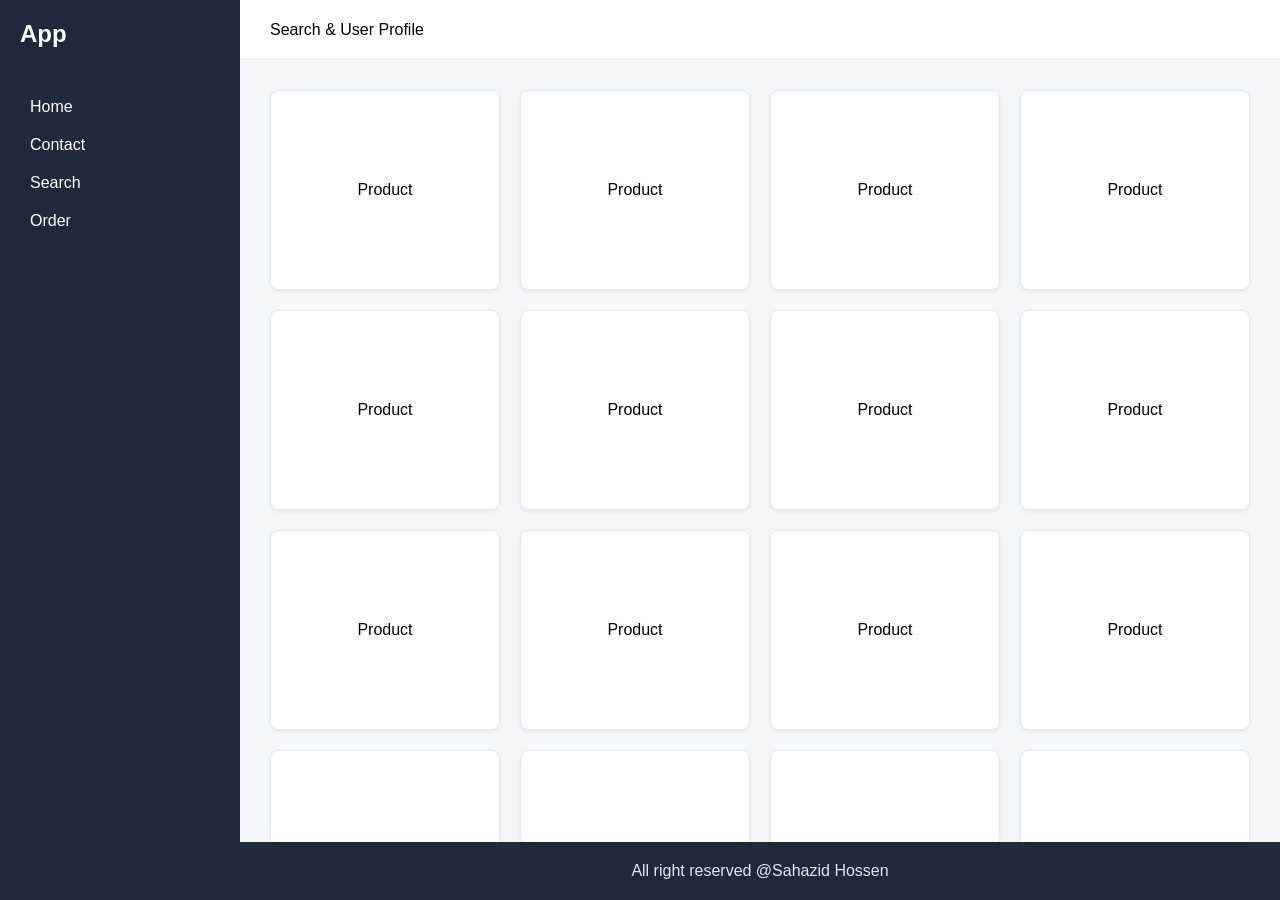
<file: index.html>
<!DOCTYPE html>
<html lang="en">
<head>
    <meta charset="UTF-8">
    <meta name="viewport" content="width=device-width, initial-scale=1.0">
    <title>Document</title>
    <link rel="stylesheet" href="style.css">
</head>
<body>
    <div class="dashboard">
  <aside class="sidebar">
    <div class="logo">App</div>
    <nav class="menu">
        <ol class="navlink">
            <a href="contact.html" target="_blank"><li>Home</li></a>
            <li>Contact</li>
            <li>Search</li>
            <li>Order</li>
            
        </ol>
    </nav>
  </aside>
  
  <div class="main-wrapper">
    <header class="top-header">Search & User Profile</header>
    <main class="scroll-area">
      <div class="card">Product</div>
      <div class="card">Product</div>
      <div class="card">Product</div>
      <div class="card">Product</div>
       <div class="card">Product</div>
      <div class="card">Product</div>
      <div class="card">Product</div>
      <div class="card">Product</div>
       <div class="card">Product</div>
      <div class="card">Product</div>
      <div class="card">Product</div>
      <div class="card">Product</div>
       <div class="card">Product</div>
      <div class="card">Product</div>
      <div class="card">Product</div>
      <div class="card">Product</div>
       <div class="card">Product</div>
      <div class="card">Product</div>
      <div class="card">Product</div>
      <div class="card">Product</div>
       <div class="card">Product</div>
      <div class="card">Product</div>
      <div class="card">Product</div>
      <div class="card">Product</div>
       <div class="card">Product</div>
      <div class="card">Product</div>
      <div class="card">Product</div>
      <div class="card">Product</div>
    </main>
    <footer>
      <span>All right reserved @Sahazid Hossen</span>
    </footer>
  </div>
</div>
</div>
</body>
</html>
</file>
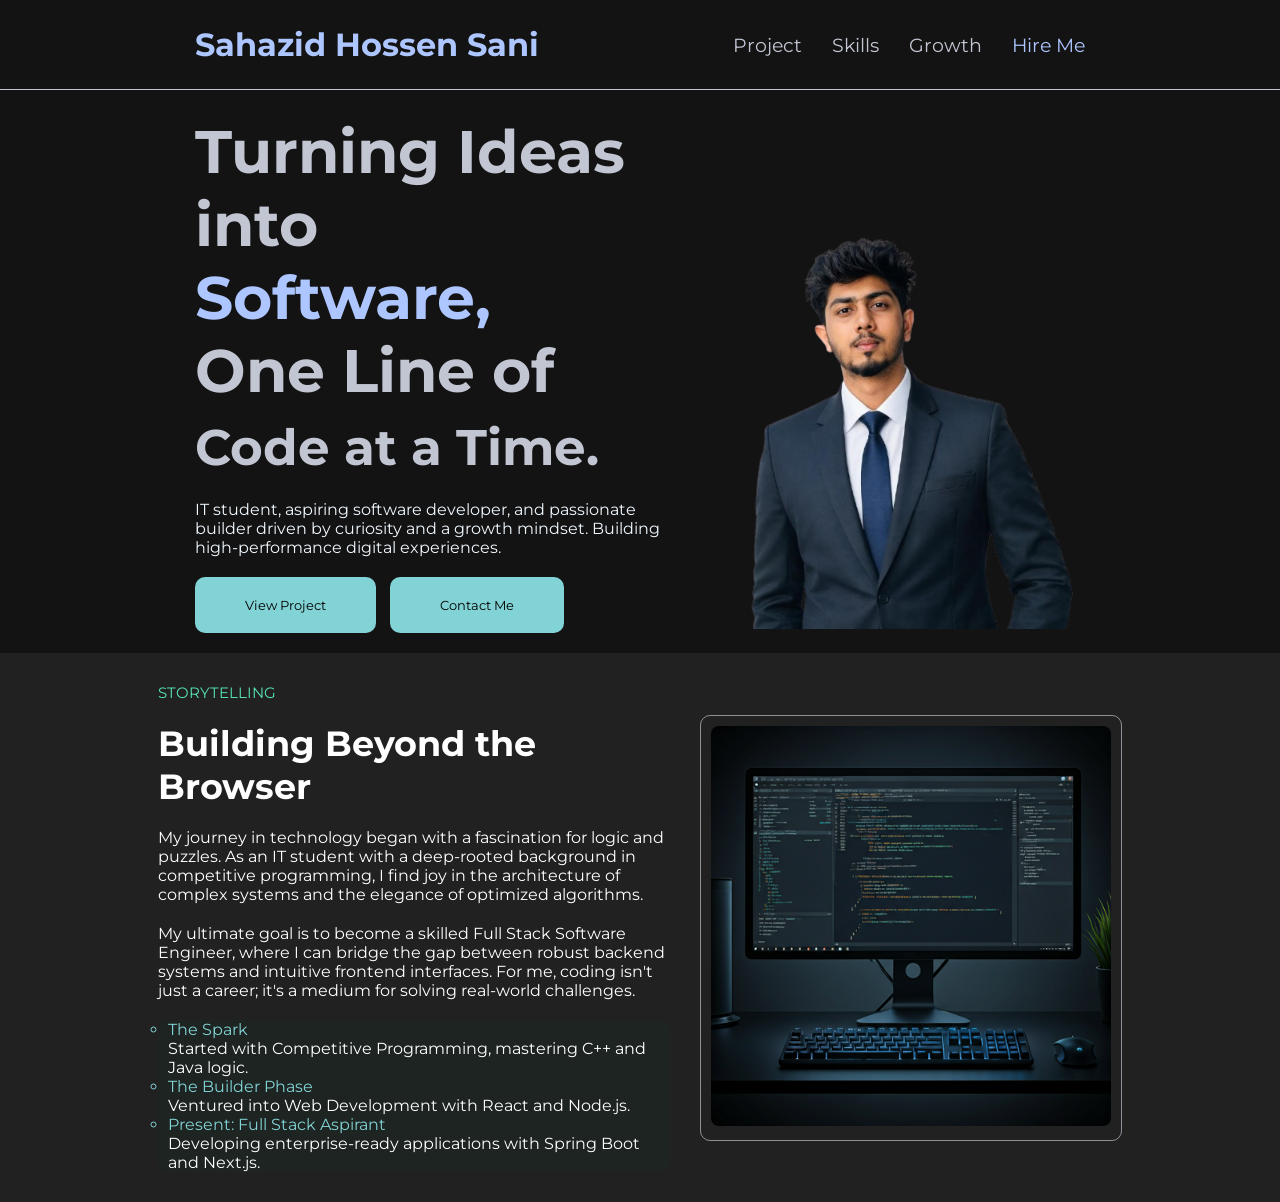
<file: Protfolio/index.html>
<!DOCTYPE html>
<html lang="en">
<head>
    <meta charset="UTF-8">
    <meta name="viewport" content="width=device-width, initial-scale=1.0">
    <title>Sahazid_Protfolio</title>
    <link rel="stylesheet" href="style.css">
</head>
<body>
    <header class="head">
        <nav class="nav-menu">
            <h2 class="color-primary">Sahazid Hossen Sani</h2>
            <ul>
                <li><a href="">Project</a></li>
                <li><a href="">Skills</a></li>
                <li><a href="">Growth</a></li>
                <li><a class="hire-me" href="" >Hire Me</a></li>
            </ul>
        </nav>
        <div class="intro-sec">
            <div class="intro">
                <h1 class="title">Turning Ideas into <p class="color-primary">Software,</p> <span> One Line of</span>  <small>Code at a Time.</small></h1>
        <p class="title-des">IT student, aspiring software developer, and passionate builder driven by curiosity and a growth mindset. Building high-performance digital experiences.</p>
        <button class="btn">View Project</button>
        <button class="btn">Contact Me</button>
            </div>
            <div class="image">
                <img src="Images/Sani.png" alt="">
            </div>
        </div>
    </header>

    <main class="storytelling">         
            <div class="storytelling-start">
                <p class="story-title">
                    STORYTELLING</p>
            <h3 class="story-heading">Building Beyond the Browser</h3>
            <p>My journey in technology began with a fascination for logic and puzzles. As an IT student with a deep-rooted background in competitive programming, I find joy in the architecture of complex systems and the elegance of optimized algorithms.</p>
            <p>My ultimate goal is to become a skilled Full Stack Software Engineer, where I can bridge the gap between robust backend systems and intuitive frontend interfaces. For me, coding isn't just a career; it's a medium for solving real-world challenges.</p>
     
                <ul>
                <li>The Spark
                    <p>Started with Competitive Programming, mastering C++ and Java logic.</p>
                </li>
                <li>The Builder Phase
                    <p>Ventured into Web Development with React and Node.js.</p>
                </li>
                <li>Present: Full Stack Aspirant
                    <p>Developing enterprise-ready applications with Spring Boot and Next.js.</p>
                </li>
            </ul>
            </div>
            <div class="story-img">
                <img src="Images/unnamed.png" alt="">
            </div>

    </main>
</body>
</html>
</file>
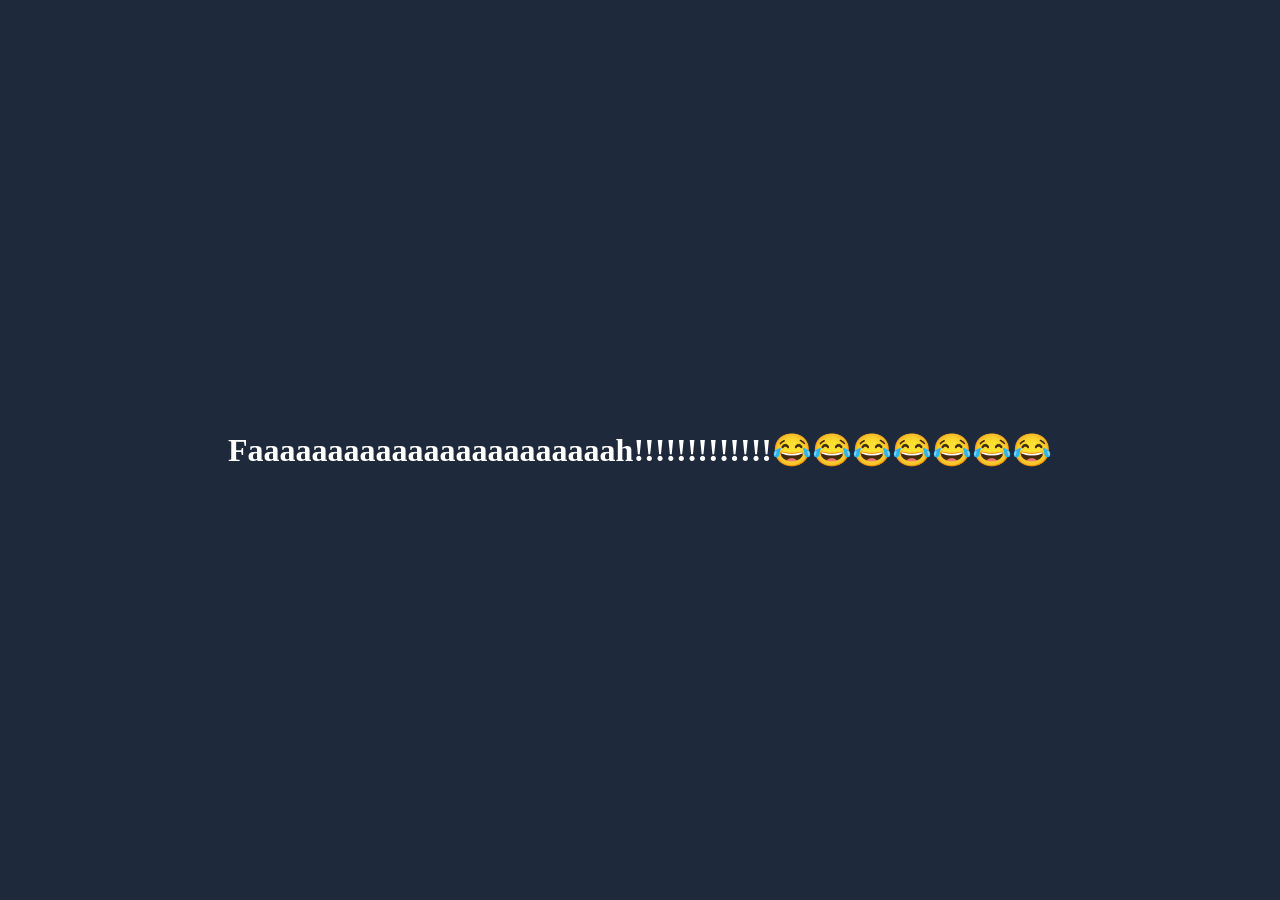
<file: contact.html>
<!DOCTYPE html>
<html lang="en">
<head>
    <meta charset="UTF-8">
    <meta name="viewport" content="width=device-width, initial-scale=1.0">
    <title>Nothing</title>
    <link rel="stylesheet" href="style.css">
</head>
<body>
    <h1 class="fun">Faaaaaaaaaaaaaaaaaaaaaaah!!!!!!!!!!!!!😂😂😂😂😂😂😂</h1>
</body>
</html>
</file>
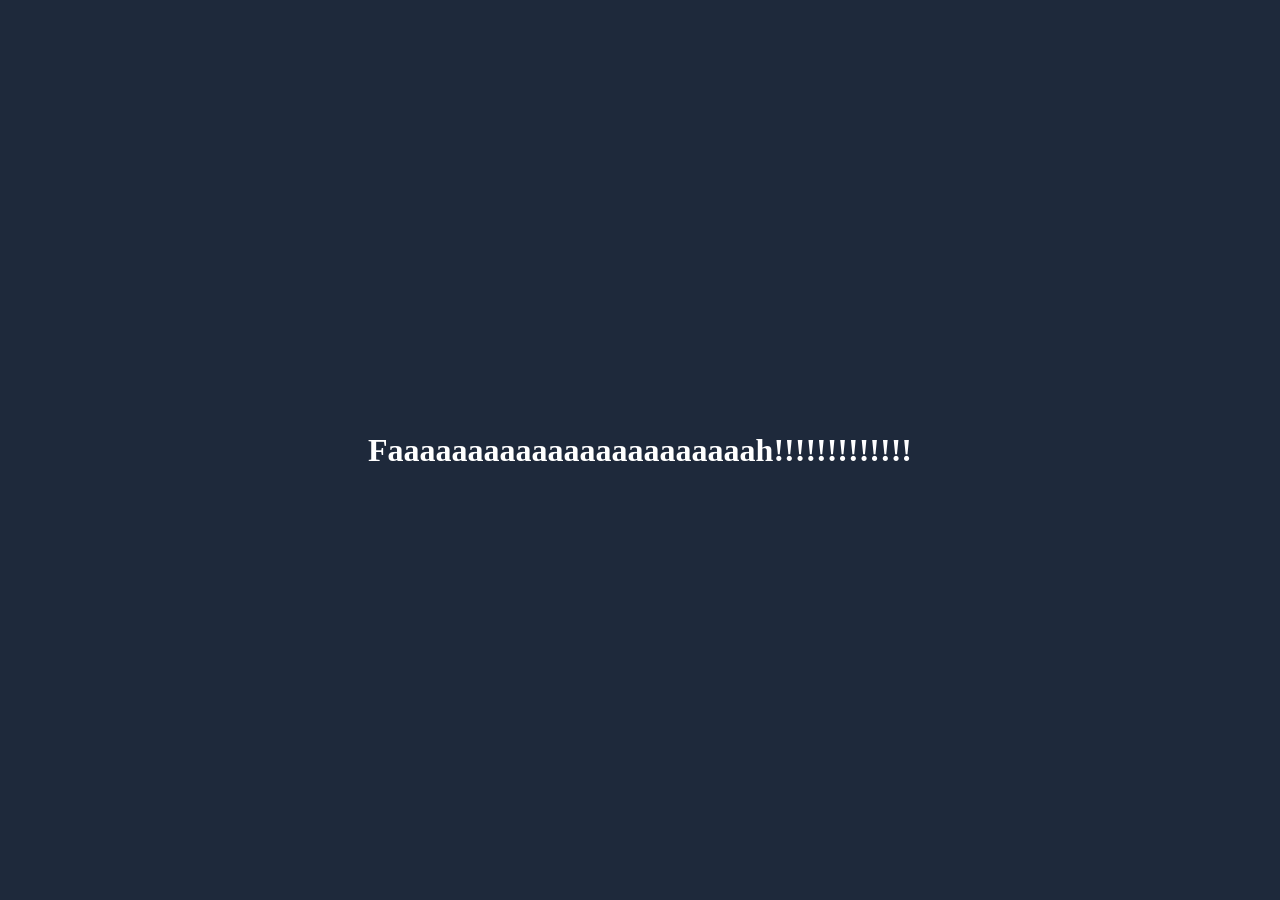
<file: CssFlexBoxPractice/contact.html>
<!DOCTYPE html>
<html lang="en">
<head>
    <meta charset="UTF-8">
    <meta name="viewport" content="width=device-width, initial-scale=1.0">
    <title>Nothing</title>
    <link rel="stylesheet" href="style.css">
</head>
<body>
    <h1 class="fun">Faaaaaaaaaaaaaaaaaaaaaaah!!!!!!!!!!!!!</h1>
</body>
</html>
</file>
<file: style.css>
*{
    margin: 0;
    padding:0;
    box-sizing: border-box;
}

.dashboard
{
    display: flex;
    height: 100vh;
    width: 100vw;
    background-color: #f4f6f8;
    font-family: sans-serif;
}


.navlink
{
    list-style: none;
    padding: 10px;
    display: flex;
    flex-direction: column;
    gap: 20px;


}
.sidebar
{
    display: flex;
    flex-direction: column;
    flex:0 0 240px;
    background-color: #1e293b;
    color: white;
    padding: 20px;
}

.logo
{
    font-size: 24px;
    margin-bottom: 40px;
    font-weight: bold;

}
.main-wrapper
{

    display: flex;
    flex-direction: column;
    overflow: hidden;
    flex: 1;

}
.top-header
{
    height: 60px;
    background-color: white;
    border-bottom: 1px solid #e2e8f0;
    display: flex;
    align-items: center;
    padding: 0 30px;
    font-weight: 60px;
}

.scroll-area
{
    flex: 1;
   padding: 30px;
   overflow-y: auto;
   display: grid;
  grid-template-columns: repeat(auto-fill, minmax(200px, 1fr));
  gap: 20px;
}
.card
{
    height: 200px;
    background-color: white;
    box-shadow: 0 2px 4px rgba(0,0,0,0.05);
    border-radius: 8px;
    display: flex;
    justify-content: center;
    align-items: center;
    border: 1px solid #e2e8f0;
}

footer
{
    display: flex;
    background-color: #1e293b;
    justify-content: center;
    align-items: center;
    padding: 20px;
    color: #e2e8f0;
}

.menu .navlink a
{
    text-decoration: none;
    color: white;
}

.fun
{
    background-color: #1e293b;
    height: 100vh;
    width:auto;
    display: flex;
    justify-content: center;
    align-items: center;
    color: white;
    flex-wrap: wrap;
    
}
</file>
<file: Protfolio/style.css>
/* body{
    max-width: 1140px;
    margin:0 auto;
} */
@import url('https://fonts.googleapis.com/css2?family=Montserrat:ital,wght@0,100..900;1,100..900&family=Poppins:ital,wght@0,100;0,200;0,300;0,400;0,500;0,600;0,700;0,800;0,900;1,100;1,200;1,300;1,400;1,500;1,600;1,700;1,800;1,900&display=swap');


*{
    margin: 0;
    padding: 0;
     font-family: "Montserrat", sans-serif;
  font-optical-sizing: auto;
  font-weight: <weight>;
  font-style: normal;
}

/* Shared Colors */
.color-primary
{
     color:rgb(173 198 255 / var(--tw-text-opacity, 1));  
}


/* .head
{
     background-color: #0F172A; 
} */
.nav-menu
{
    display: flex;
    justify-content: space-between;
    background-color: rgb(19 19 19);
    padding: 25px 195px;
    align-items: center;
    border-bottom: 0.5px solid #C2C6D2;
    position: sticky;
    
    
}
.nav-menu h2
{
   font-weight: 700;
   font-size: 2em;
  
}
nav ul li
{
    list-style: none;
    
}
.nav-menu ul li a
{
    text-decoration: none;
    color: #C2C6D2;
    font-size: 1.2em;
}

.nav-menu ul
{
    display: flex;
    gap: 30px; 
}
.nav-menu ul li .hire-me
{
    color:rgb(173 198 255 / var(--tw-text-opacity, 1));  
}
/* Hero section Start */

.intro-sec
{
    display: flex;
    justify-content: space-between;
    align-items:flex-end;
    padding: 25px 195px; 
     /* background-image: url(Images/bg2.png);  */
    background-color: #131313;
    padding-bottom: 20px;
}

.intro .title
{
    font-size: 60px;
    color:#C2C6D2;
}
.image img
{
    
    height: 400px;
}
.title-des
{
    color: aliceblue;
    padding: 20px 0;
}
.btn
{
    background-color: #82d3d5;
    padding: 20px 50px;
    border-radius: 10px;
    margin-right: 10px;
    border: none;
    cursor: pointer;
}

/* Mobile Device */
@media (max-width: 575.98px)
{
    .head
    {
        display: flex;
        flex-direction: column;
       max-width: 100vw;
        
    }
    .nav-menu{
        display: flex;
        padding: 25px 40px;
        flex-direction: column;
        gap: 20px;
        align-items: center;
        justify-content:center;
    
    }
    .nav-menu ul
    {
        display: flex;
        flex-wrap: wrap;
    }
    .intro-sec .btn
    {
        margin-bottom: 10px;
    }
    .image
    {
      display: none;
    }
    .intro-sec
    {
        display: flex;
        flex-direction: column;
        align-items: center;
        justify-content:center;
    }
}

/* Medium devices */
@media (max-width:890px)
{
    .nav-menu{
        display: flex;
        padding: 25px 40px;
        flex-direction: column;
        gap: 20px;
    }
    .title{
        display: flex;
        flex-direction: column;
    }
    .image
    {
       display: none;
    }
    .btn
    {
        margin-top: 10px;
    }
}

/* Story telling Styles */
.storytelling
{
    display: flex;
    justify-content: center;
    align-items: center;
    
    gap: 30px;
    background-color: #222121;
    padding: 30px 0;
}

.storytelling-start
{
    display: flex;
    flex-direction: column;
    width: 40%;
    gap: 20px;
}
.story-img
{
    border: 2px solid #131313;
    padding: 10px;
    margin: 20px 0;
    border: 1px solid #8d9096;
    border-radius: 10px;
  
}
.story-img img
{
    height: 400px; 
    position: relative; 
    border-radius: 8px;

}
.story-img img:hover
{
   transition: transform 0.6s ease-in-out;
}
.storytelling-start .story-title
{
    font-size: 15px;
    color: rgb(85, 228, 180);
}

.storytelling-start .story-heading
{
    color: white;
    font-size: 35px;
}
.storytelling p
{
    color: white;
}
.storytelling-start ul
{
    
    list-style-type: circle;
    color: #82d3d5;
    background-color: rgb(29, 36, 33);
    border-radius: 10px;
    padding-left: 10px;
}
</file>
<file: CssFlexBoxPractice/style.css>
*{
    margin: 0;
    padding:0;
    box-sizing: border-box;
}

.dashboard
{
    display: flex;
    height: 100vh;
    width: 100vw;
    background-color: #f4f6f8;
    font-family: sans-serif;
}


.navlink
{
    list-style: none;
    padding: 10px;
    display: flex;
    flex-direction: column;
    gap: 20px;


}
.sidebar
{
    display: flex;
    flex-direction: column;
    flex:0 0 240px;
    background-color: #1e293b;
    color: white;
    padding: 20px;
}

.logo
{
    font-size: 24px;
    margin-bottom: 40px;
    font-weight: bold;

}
.main-wrapper
{

    display: flex;
    flex-direction: column;
    overflow: hidden;
    flex: 1;

}
.top-header
{
    height: 60px;
    background-color: white;
    border-bottom: 1px solid #e2e8f0;
    display: flex;
    align-items: center;
    padding: 0 30px;
    font-weight: 60px;
}

.scroll-area
{
    flex: 1;
   padding: 30px;
   overflow-y: auto;
   display: grid;
  grid-template-columns: repeat(auto-fill, minmax(200px, 1fr));
  gap: 20px;
}
.card
{
    height: 200px;
    background-color: white;
    box-shadow: 0 2px 4px rgba(0,0,0,0.05);
    border-radius: 8px;
    display: flex;
    justify-content: center;
    align-items: center;
    border: 1px solid #e2e8f0;
}

footer
{
    display: flex;
    background-color: #1e293b;
    justify-content: center;
    align-items: center;
    padding: 20px;
    color: #e2e8f0;
}

.menu .navlink a
{
    text-decoration: none;
    color: white;
}

.fun
{
    background-color: #1e293b;
    height: 100vh;
    width:auto;
    display: flex;
    justify-content: center;
    align-items: center;
    color: white;
    flex-wrap: wrap;
    
}
</file>
